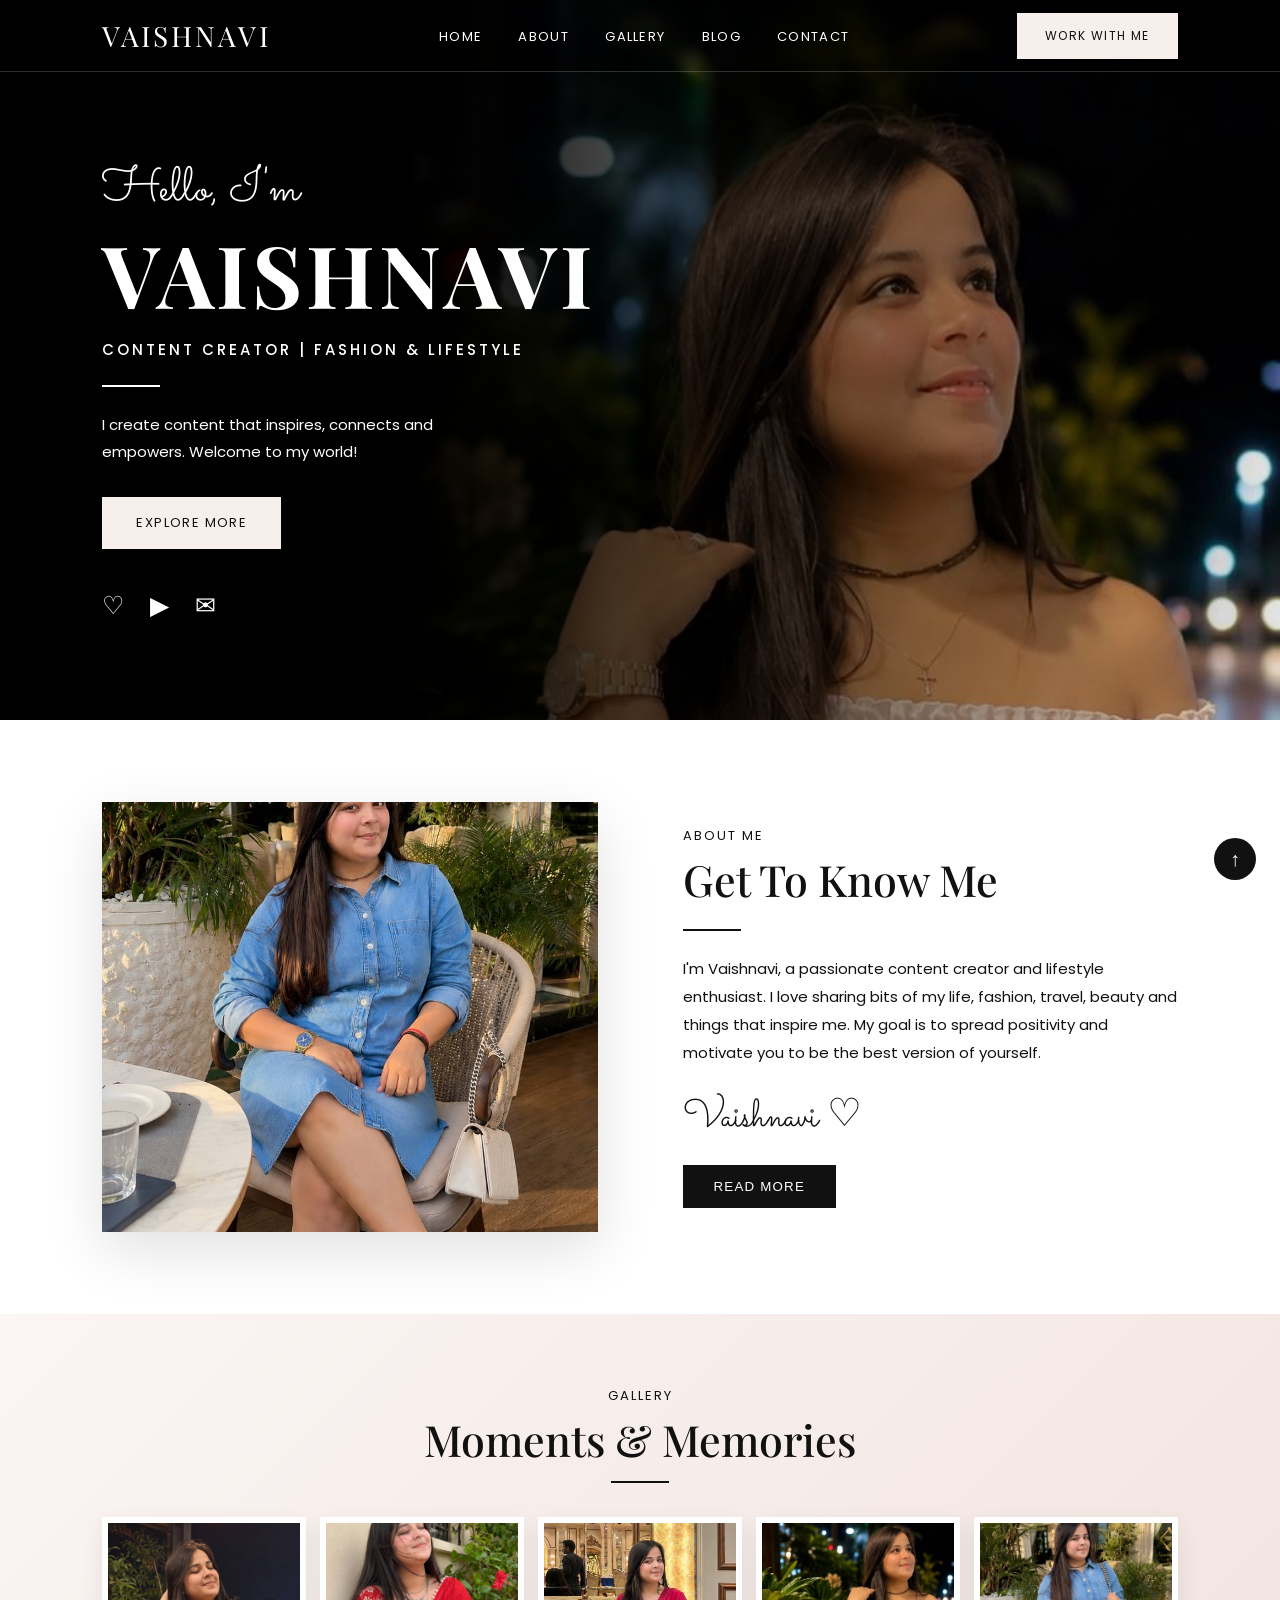
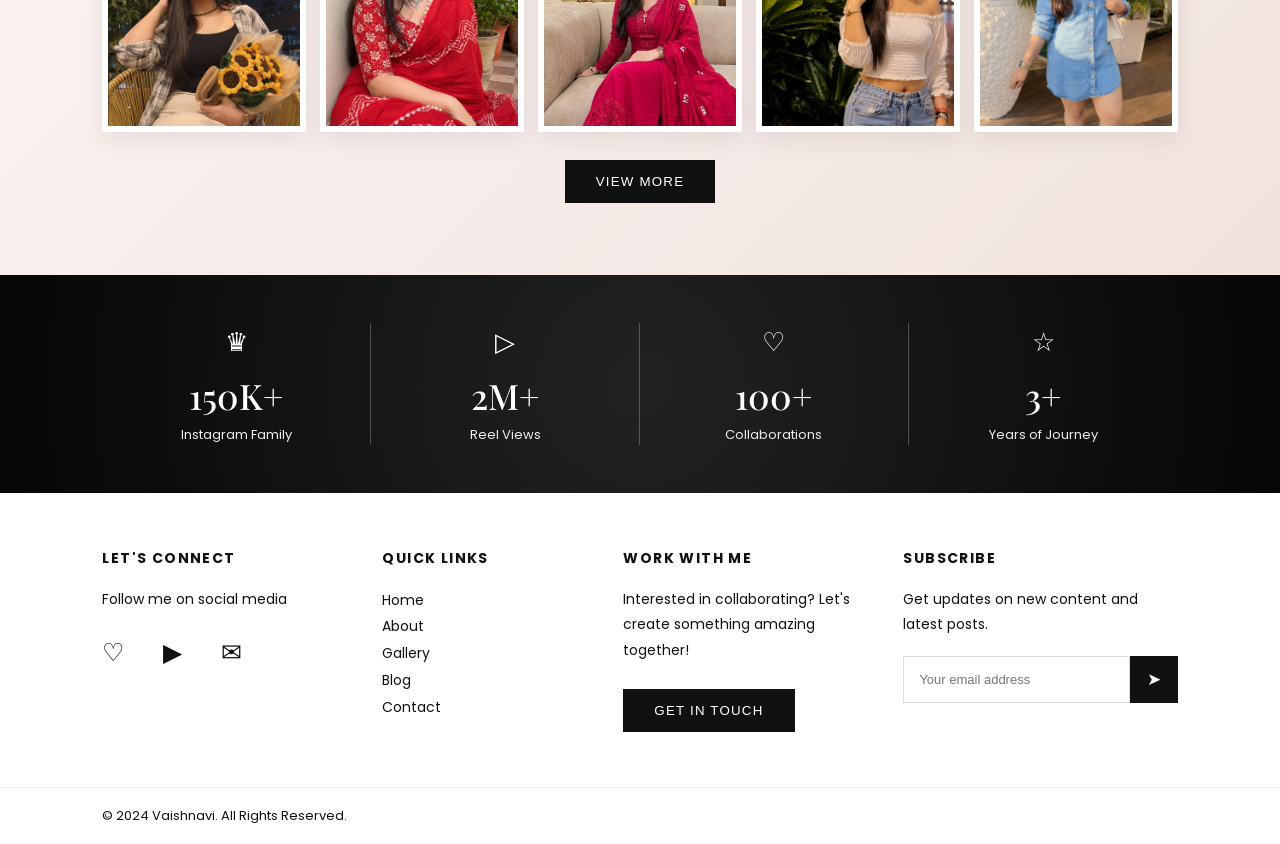
<file: index.html>
<!DOCTYPE html>
<html lang="en">
 <head>
  <meta charset="utf-8"/>
  <meta content="width=device-width, initial-scale=1.0" name="viewport"/>
  <title>
   Vaishnavi | Fashion &amp; Lifestyle
  </title>
  <link href="https://fonts.googleapis.com/css2?family=Playfair+Display:wght@500;700&amp;family=Poppins:wght@300;400;500;600&amp;family=Sacramento&amp;display=swap" rel="stylesheet"/>
  <link href="style.css" rel="stylesheet">
  </link>
 </head>
 <body>
  <header>
   <div class="logo">
    VAISHNAVI
   </div>
   <nav>
    <a href="#home">
     HOME
    </a>
    <a href="#about">
     ABOUT
    </a>
    <a href="#gallery">
     GALLERY
    </a>
    <a href="#blog">
     BLOG
    </a>
    <a href="#contact">
     CONTACT
    </a>
   </nav>
   <a class="work" href="#contact">
    WORK WITH ME
   </a>
  </header>
  <section class="hero" id="home">
   <div class="hero-content">
    <div class="hello">
     Hello, I'm
    </div>
    <h1>
     VAISHNAVI
    </h1>
    <h3>
     CONTENT CREATOR | FASHION &amp; LIFESTYLE
    </h3>
    <div class="line">
    </div>
    <p>
     I create content that inspires, connects and empowers. Welcome to my world!
    </p>
    <a class="btn" href="#about">
     EXPLORE MORE
    </a>
    <div class="social">
     <span>
      ♡
     </span>
     <span>
      ▶
     </span>
     <span>
      ✉
     </span>
    </div>
   </div>
  </section>
  <section class="about" id="about">
   <img alt="Vaishnavi about photo" class="about-img" src="about-img.jpg"/>
   <div>
    <div class="small">
     ABOUT ME
    </div>
    <h2>
     Get To Know Me
    </h2>
    <div class="line darkline">
    </div>
    <p>
     I'm Vaishnavi, a passionate content creator and lifestyle enthusiast. I love sharing bits of my life, fashion, travel, beauty and things that inspire me. My goal is to spread positivity and motivate you to be the best version of yourself.
    </p>
    <div class="sign">
     Vaishnavi ♡
    </div>
    <button class="darkbtn">
     READ MORE
    </button>
   </div>
  </section>
  <section class="gallery" id="gallery">
   <div class="small">
    GALLERY
   </div>
   <h2>
    Moments &amp; Memories
   </h2>
   <div class="line">
   </div>
   <div class="gallery-grid">
    <img alt="Gallery 1" src="gallery-1.jpg"/>
    <img alt="Gallery 2" src="gallery-2.jpg"/>
    <img alt="Gallery 3" src="gallery-3.jpg"/>
    <img alt="Gallery 4" src="gallery-4.jpg"/>
    <img alt="Gallery 5" src="gallery-5.jpg"/>
   </div>
   <button class="darkbtn">
    VIEW MORE
   </button>
  </section>
  <section class="stats">
   <div class="stat">
    <div class="icon">
     ♛
    </div>
    <h3>
     150K+
    </h3>
    <p>
     Instagram Family
    </p>
   </div>
   <div class="stat">
    <div class="icon">
     ▷
    </div>
    <h3>
     2M+
    </h3>
    <p>
     Reel Views
    </p>
   </div>
   <div class="stat">
    <div class="icon">
     ♡
    </div>
    <h3>
     100+
    </h3>
    <p>
     Collaborations
    </p>
   </div>
   <div class="stat">
    <div class="icon">
     ☆
    </div>
    <h3>
     3+
    </h3>
    <p>
     Years of Journey
    </p>
   </div>
  </section>
  <footer id="contact">
   <div>
    <h4>
     LET'S CONNECT
    </h4>
    <p>
     Follow me on social media
    </p>
    <div class="footer-icons">
     ♡ ▶ ✉
    </div>
   </div>
   <div>
    <h4>
     QUICK LINKS
    </h4>
    <a href="#home">
     Home
    </a>
    <br/>
    <a href="#about">
     About
    </a>
    <br/>
    <a href="#gallery">
     Gallery
    </a>
    <br/>
    <a href="#blog">
     Blog
    </a>
    <br/>
    <a href="#contact">
     Contact
    </a>
   </div>
   <div>
    <h4>
     WORK WITH ME
    </h4>
    <p>
     Interested in collaborating? Let's create something amazing together!
    </p>
    <br/>
    <button class="darkbtn">
     GET IN TOUCH
    </button>
   </div>
   <div>
    <h4>
     SUBSCRIBE
    </h4>
    <p>
     Get updates on new content and latest posts.
    </p>
    <div class="subscribe">
     <input placeholder="Your email address" type="email"/>
     <button>
      ➤
     </button>
    </div>
   </div>
  </footer>
  <div class="copy">
   © 2024 Vaishnavi. All Rights Reserved.
  </div>
  <a class="top" href="#home">
   ↑
  </a>
 </body>
</html>
</file>
<file: style.css>
* {
    margin:0;
    padding:0;
    box-sizing:border-box}

 html {
    scroll-behavior:smooth}

 body {
    font-family:Poppins,Arial,sans-serif;
    color:#111;
    background:#fff;
    overflow-x:hidden}

 a {
    text-decoration:none;
    color:inherit}

 header {
    position:absolute;
    top:0;
    left:0;
    width:100%;
    z-index:99;
    height:72px;
    display:flex;
    align-items:center;
    justify-content:space-between;
    padding:0 8%;
    color:#fff;
    border-bottom:1px solid rgba(255,255,255,.18);
    background:rgba(0,0,0,.18);
    backdrop-filter:blur(5px)}

 .logo {
    font-family:'Playfair Display',serif;
    font-size:28px;
    letter-spacing:3px}

 nav a {
    margin:0 16px;
    font-size:13px;
    letter-spacing:1.3px;
    position:relative}

 nav a:after {
    content:"";
    position:absolute;
    left:0;
    bottom:-25px;
    width:0;
    height:2px;
    background:#fff;
    transition:.3s}

 nav a:hover:after {
    width:100%}

 .work {
    background:#f7efec;
    color:#111;
    padding:14px 28px;
    font-size:12px;
    letter-spacing:1.4px}

 .hero {
    min-height:720px;
    background:linear-gradient(90deg,#000 0%,#000 32%,rgba(0,0,0,.72) 48%,rgba(0,0,0,.1) 100%),url("hero-bg.jpg");
    background-size:cover;
    background-position: right 23%;
    display:flex;
    align-items:center;
    padding:0 8%;
    color:#fff}

 .hero-content {
    max-width:520px;
    padding-top:60px}

 .hello {
    font-family:Sacramento,cursive;
    font-size:48px;
    font-weight:400;
    margin-bottom:8px}

 .hero h1 {
    font-family:'Playfair Display',serif;
    font-size:86px;
    line-height:.95;
    letter-spacing:4px;
    text-shadow:0 8px 22px rgba(0,0,0,.55)}

 .hero h3 {
    font-size:15px;
    letter-spacing:3px;
    font-weight:500;
    margin-top:24px}

 .line {
    width:58px;
    height:2px;
    background:#fff;
    margin:24px 0}

 .hero p {
    max-width:390px;
    line-height:1.8;
    font-size:15px;
    margin-bottom:32px}

 .btn {
    display:inline-block;
    background:#f7efec;
    color:#111;
    padding:16px 34px;
    font-size:13px;
    letter-spacing:1.4px;
    border:0;
    transition:.3s;
    cursor:pointer}

 .btn:hover {
    transform:translateY(-3px);
    box-shadow:0 8px 25px rgba(255,255,255,.16)}

 .social {
    margin-top:38px;
    font-size:25px;
    display:flex;
    gap:26px;
    align-items:center}

 .about {
    padding:82px 8%;
    display:grid;
    grid-template-columns:1fr 1fr;
    gap:85px;
    align-items:center;
    background:#fff}

 .about-img {
    width:100%;
    height:430px;
    object-fit:cover;
    object-position:center;
    border:0;
    box-shadow:0 18px 55px rgba(0,0,0,.12)}

 .small {
    font-size:13px;
    letter-spacing:2px;
    text-transform:uppercase;
    margin-bottom:8px}

 h2 {
    font-family:'Playfair Display',serif;
    font-size:43px;
    font-weight:500;
    line-height:1.2}

 .about p {
    line-height:1.85;
    font-size:15px;
    margin:24px 0;
    max-width:540px}

 .darkline {
    background:#111}

 .sign {
    font-family:Sacramento,cursive;
    font-size:39px;
    margin:10px 0 18px}

 .darkbtn {
    background:#111;
    color:#fff;
    padding:14px 31px;
    border:0;
    letter-spacing:1.2px;
    cursor:pointer}

 .gallery {
    padding:72px 8%;
    text-align:center;
    background:linear-gradient(135deg,#fbf5f3,#f1e3df)}

 .gallery .line {
    margin:15px auto 34px;
    background:#111}

 .gallery-grid {
    display:grid;
    grid-template-columns:repeat(5,1fr);
    gap:14px;
    margin-bottom:28px}

 .gallery-grid img {
    width:100%;
    height:215px;
    object-fit:cover;
    object-position:center;
    border:6px solid #fff;
    box-shadow:0 8px 22px rgba(0,0,0,.08);
    transition:.35s}

 .gallery-grid img:hover {
    transform:translateY(-7px) scale(1.03)}

 .stats {
    background:radial-gradient(circle at center,#222,#060606);
    color:#fff;
    display:grid;
    grid-template-columns:repeat(4,1fr);
    text-align:center;
    padding:48px 8%}

 .stat {
    border-right:1px solid rgba(255,255,255,.25)}

.stat:last-child {
    border-right:0}

 .stat .icon {
    font-size:26px;
    margin-bottom:10px}

 .stat h3 {
    font-family:'Playfair Display',serif;
    font-size:35px;
    font-weight:500}

 .stat p {
    font-size:13px;
    margin-top:6px;
    color:#eee}

 footer {
    display:grid;
    grid-template-columns:1.2fr 1fr 1.2fr 1.4fr;
    gap:45px;
    padding:55px 8%;
    background:#fff}

 footer h4 {
    font-size:14px;
    letter-spacing:1.4px;
    margin-bottom:18px}

 footer p,footer a {
    font-size:14px;
    line-height:1.85;
    color:#111}

 .footer-icons {
    font-size:25px;
    letter-spacing:16px;
    margin-top:22px}

 .subscribe {
    display:flex;
    margin-top:18px}

 .subscribe input {
    padding:15px;
    border:1px solid #ddd;
    outline:0;
    width:100%;
    font-size:13px}

 .subscribe button {
    padding:0 17px;
    background:#111;
    color:#fff;
    border:0;
    font-size:17px}

 .copy {
    font-size:13px;
    padding:18px 8%;
    border-top:1px solid #eee;
    background:#fff}

 .top {
    position:fixed;
    right:24px;
    bottom:20px;
    background:#111;
    color:#fff;
    width:42px;
    height:42px;
    display:flex;
    align-items:center;
    justify-content:center;
    border-radius:50%;
    font-size:20px;
    z-index:200}

 @media(max-width:900px) {
    header {
    padding:0 5%}

nav,.work {
    display:none}

.logo {
    font-size:24px}

.hero {
    min-height:660px;
    background-position:right 12%}

.hero h1 {
    font-size:52px}

.hello {
    font-size:40px}

.hero p {
    max-width:92%}

.about {
    grid-template-columns:1fr;
    padding:55px 5%;
    gap:34px}

.about-img {
    height:420px}

.gallery {
    padding:55px 5%}

.gallery-grid {
    grid-template-columns:1fr 1fr}

.gallery-grid img {
    height:260px}

.stats {
    grid-template-columns:1fr 1fr;
    gap:28px}

.stat {
    border-right:0}

footer {
    grid-template-columns:1fr;
    padding:45px 5%}

}

 @media(max-width:520px) {
    .hero h1 {
    font-size:42px}

.hero h3 {
    font-size:12px;
    letter-spacing:2px}

h2 {
    font-size:34px}

.gallery-grid {
    grid-template-columns:1fr}

.stats {
    grid-template-columns:1fr}

}
</file>
